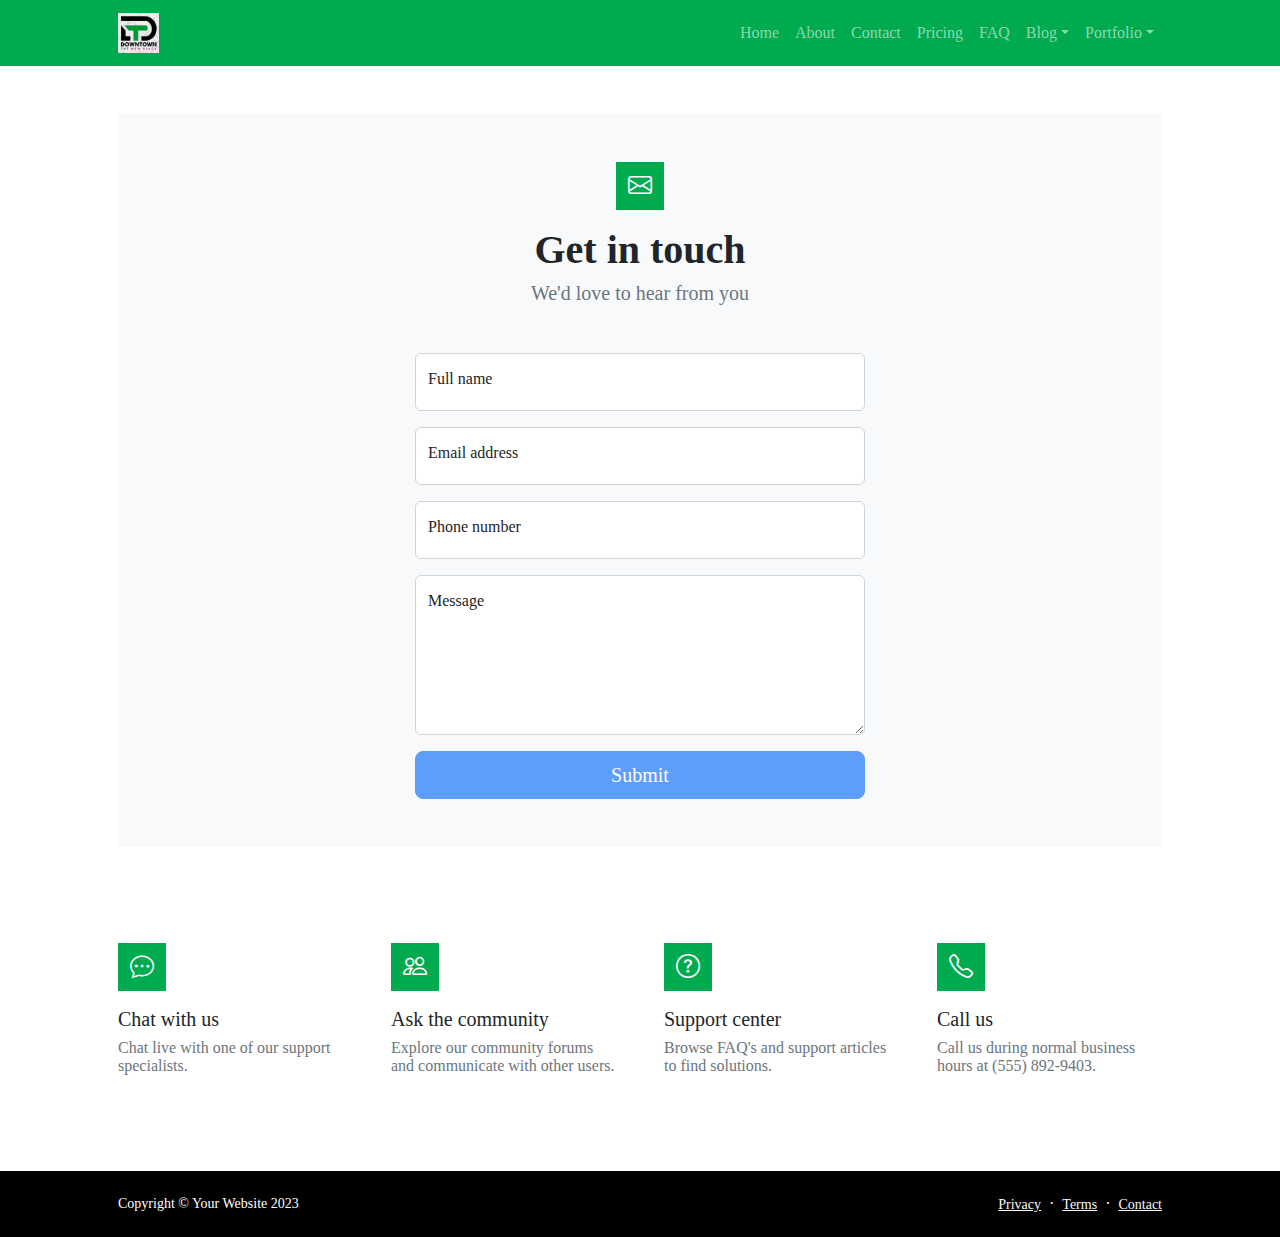
<file: contact.html>
<!DOCTYPE html>
<html lang="en">
    <head>
        <meta charset="utf-8" />
        <meta name="viewport" content="width=device-width, initial-scale=1, shrink-to-fit=no" />
        <meta name="description" content />
        <meta name="author" content />
        <title>Modern Business - Start Bootstrap Template</title>
        <!-- Favicon-->
        <link rel="icon" type="image/x-icon" href="assets/favicon.ico" />
        <!-- Bootstrap icons-->
        <link href="https://cdn.jsdelivr.net/npm/bootstrap-icons@1.5.0/font/bootstrap-icons.css" rel="stylesheet" />
        <!-- Core theme CSS (includes Bootstrap)-->
        <link href="css/styles.css" rel="stylesheet" />
    </head>
    <body class="d-flex flex-column">
        <main class="flex-shrink-0">
            <!-- Navigation-->
            <nav class="navbar navbar-expand-lg navbar-dark bg-primary">
                <div class="container px-5">
                    <a class="navbar-brand" href="index.html"><img src="./assets/logo.png" class="navLogo" alt=""></a>
                    <button class="navbar-toggler" type="button" data-bs-toggle="collapse" data-bs-target="#navbarSupportedContent" aria-controls="navbarSupportedContent" aria-expanded="false" aria-label="Toggle navigation"><span class="navbar-toggler-icon"></span></button>
                    <div class="collapse navbar-collapse" id="navbarSupportedContent">
                        <ul class="navbar-nav ms-auto mb-2 mb-lg-0">
                            <li class="nav-item"><a class="nav-link" href="index.html">Home</a></li>
                            <li class="nav-item"><a class="nav-link" href="about.html">About</a></li>
                            <li class="nav-item"><a class="nav-link" href="contact.html">Contact</a></li>
                            <li class="nav-item"><a class="nav-link" href="pricing.html">Pricing</a></li>
                            <li class="nav-item"><a class="nav-link" href="faq.html">FAQ</a></li>
                            <li class="nav-item dropdown">
                                <a class="nav-link dropdown-toggle" id="navbarDropdownBlog" href="#" role="button" data-bs-toggle="dropdown" aria-expanded="false">Blog</a>
                                <ul class="dropdown-menu dropdown-menu-end" aria-labelledby="navbarDropdownBlog">
                                    <li><a class="dropdown-item" href="blog-home.html">Blog Home</a></li>
                                    <li><a class="dropdown-item" href="blog-post.html">Blog Post</a></li>
                                </ul>
                            </li>
                            <li class="nav-item dropdown">
                                <a class="nav-link dropdown-toggle" id="navbarDropdownPortfolio" href="#" role="button" data-bs-toggle="dropdown" aria-expanded="false">Portfolio</a>
                                <ul class="dropdown-menu dropdown-menu-end" aria-labelledby="navbarDropdownPortfolio">
                                    <li><a class="dropdown-item" href="portfolio-overview.html">Portfolio Overview</a></li>
                                    <li><a class="dropdown-item" href="portfolio-item.html">Portfolio Item</a></li>
                                </ul>
                            </li>
                        </ul>
                    </div>
                </div>
            </nav>
            <!-- Page content-->
            <section class="py-5">
                <div class="container px-5">
                    <!-- Contact form-->
                    <div class="bg-light rounded-3 py-5 px-4 px-md-5 mb-5">
                        <div class="text-center mb-5">
                            <div class="feature bg-primary bg-gradient text-white rounded-3 mb-3"><i class="bi bi-envelope"></i></div>
                            <h1 class="fw-bolder">Get in touch</h1>
                            <p class="lead fw-normal text-muted mb-0">We'd love to hear from you</p>
                        </div>
                        <div class="row gx-5 justify-content-center">
                            <div class="col-lg-8 col-xl-6">
                                <!-- * * * * * * * * * * * * * * *-->
                                <!-- * * SB Forms Contact Form * *-->
                                <!-- * * * * * * * * * * * * * * *-->
                                <!-- This form is pre-integrated with SB Forms.-->
                                <!-- To make this form functional, sign up at-->
                                <!-- https://startbootstrap.com/solution/contact-forms-->
                                <!-- to get an API token!-->
                                <form id="contactForm" data-sb-form-api-token="API_TOKEN">
                                    <!-- Name input-->
                                    <div class="form-floating mb-3">
                                        <input class="form-control" id="name" type="text" placeholder="Enter your name..." data-sb-validations="required" />
                                        <label for="name">Full name</label>
                                        <div class="invalid-feedback" data-sb-feedback="name:required">A name is required.</div>
                                    </div>
                                    <!-- Email address input-->
                                    <div class="form-floating mb-3">
                                        <input class="form-control" id="email" type="email" placeholder="name@example.com" data-sb-validations="required,email" />
                                        <label for="email">Email address</label>
                                        <div class="invalid-feedback" data-sb-feedback="email:required">An email is required.</div>
                                        <div class="invalid-feedback" data-sb-feedback="email:email">Email is not valid.</div>
                                    </div>
                                    <!-- Phone number input-->
                                    <div class="form-floating mb-3">
                                        <input class="form-control" id="phone" type="tel" placeholder="(123) 456-7890" data-sb-validations="required" />
                                        <label for="phone">Phone number</label>
                                        <div class="invalid-feedback" data-sb-feedback="phone:required">A phone number is required.</div>
                                    </div>
                                    <!-- Message input-->
                                    <div class="form-floating mb-3">
                                        <textarea class="form-control" id="message" type="text" placeholder="Enter your message here..." style="height: 10rem" data-sb-validations="required"></textarea>
                                        <label for="message">Message</label>
                                        <div class="invalid-feedback" data-sb-feedback="message:required">A message is required.</div>
                                    </div>
                                    <!-- Submit success message-->
                                    <!---->
                                    <!-- This is what your users will see when the form-->
                                    <!-- has successfully submitted-->
                                    <div class="d-none" id="submitSuccessMessage">
                                        <div class="text-center mb-3">
                                            <div class="fw-bolder">Form submission successful!</div>
                                            To activate this form, sign up at
                                            <br />
                                            <a href="https://startbootstrap.com/solution/contact-forms">https://startbootstrap.com/solution/contact-forms</a>
                                        </div>
                                    </div>
                                    <!-- Submit error message-->
                                    <!---->
                                    <!-- This is what your users will see when there is-->
                                    <!-- an error submitting the form-->
                                    <div class="d-none" id="submitErrorMessage"><div class="text-center text-danger mb-3">Error sending message!</div></div>
                                    <!-- Submit Button-->
                                    <div class="d-grid"><button class="btn btn-primary btn-lg disabled" id="submitButton" type="submit">Submit</button></div>
                                </form>
                            </div>
                        </div>
                    </div>
                    <!-- Contact cards-->
                    <div class="row gx-5 row-cols-2 row-cols-lg-4 py-5">
                        <div class="col">
                            <div class="feature bg-primary bg-gradient text-white rounded-3 mb-3"><i class="bi bi-chat-dots"></i></div>
                            <div class="h5 mb-2">Chat with us</div>
                            <p class="text-muted mb-0">Chat live with one of our support specialists.</p>
                        </div>
                        <div class="col">
                            <div class="feature bg-primary bg-gradient text-white rounded-3 mb-3"><i class="bi bi-people"></i></div>
                            <div class="h5">Ask the community</div>
                            <p class="text-muted mb-0">Explore our community forums and communicate with other users.</p>
                        </div>
                        <div class="col">
                            <div class="feature bg-primary bg-gradient text-white rounded-3 mb-3"><i class="bi bi-question-circle"></i></div>
                            <div class="h5">Support center</div>
                            <p class="text-muted mb-0">Browse FAQ's and support articles to find solutions.</p>
                        </div>
                        <div class="col">
                            <div class="feature bg-primary bg-gradient text-white rounded-3 mb-3"><i class="bi bi-telephone"></i></div>
                            <div class="h5">Call us</div>
                            <p class="text-muted mb-0">Call us during normal business hours at (555) 892-9403.</p>
                        </div>
                    </div>
                </div>
            </section>
        </main>
        <!-- Footer-->
        <footer class="bg-dark py-4 mt-auto">
            <div class="container px-5">
                <div class="row align-items-center justify-content-between flex-column flex-sm-row">
                    <div class="col-auto"><div class="small m-0 text-white">Copyright &copy; Your Website 2023</div></div>
                    <div class="col-auto">
                        <a class="link-light small" href="#!">Privacy</a>
                        <span class="text-white mx-1">&middot;</span>
                        <a class="link-light small" href="#!">Terms</a>
                        <span class="text-white mx-1">&middot;</span>
                        <a class="link-light small" href="#!">Contact</a>
                    </div>
                </div>
            </div>
        </footer>
        <!-- Bootstrap core JS-->
        <script src="https://cdn.jsdelivr.net/npm/bootstrap@5.2.3/dist/js/bootstrap.bundle.min.js"></script>
        <!-- Core theme JS-->
        <script src="js/scripts.js"></script>
        <!-- * * * * * * * * * * * * * * * * * * * * * * * * * * * * * * * * * * * * * * * *-->
        <!-- * *                               SB Forms JS                               * *-->
        <!-- * * Activate your form at https://startbootstrap.com/solution/contact-forms * *-->
        <!-- * * * * * * * * * * * * * * * * * * * * * * * * * * * * * * * * * * * * * * * *-->
        <script src="https://cdn.startbootstrap.com/sb-forms-latest.js"></script>
    </body>
</html>
</file>
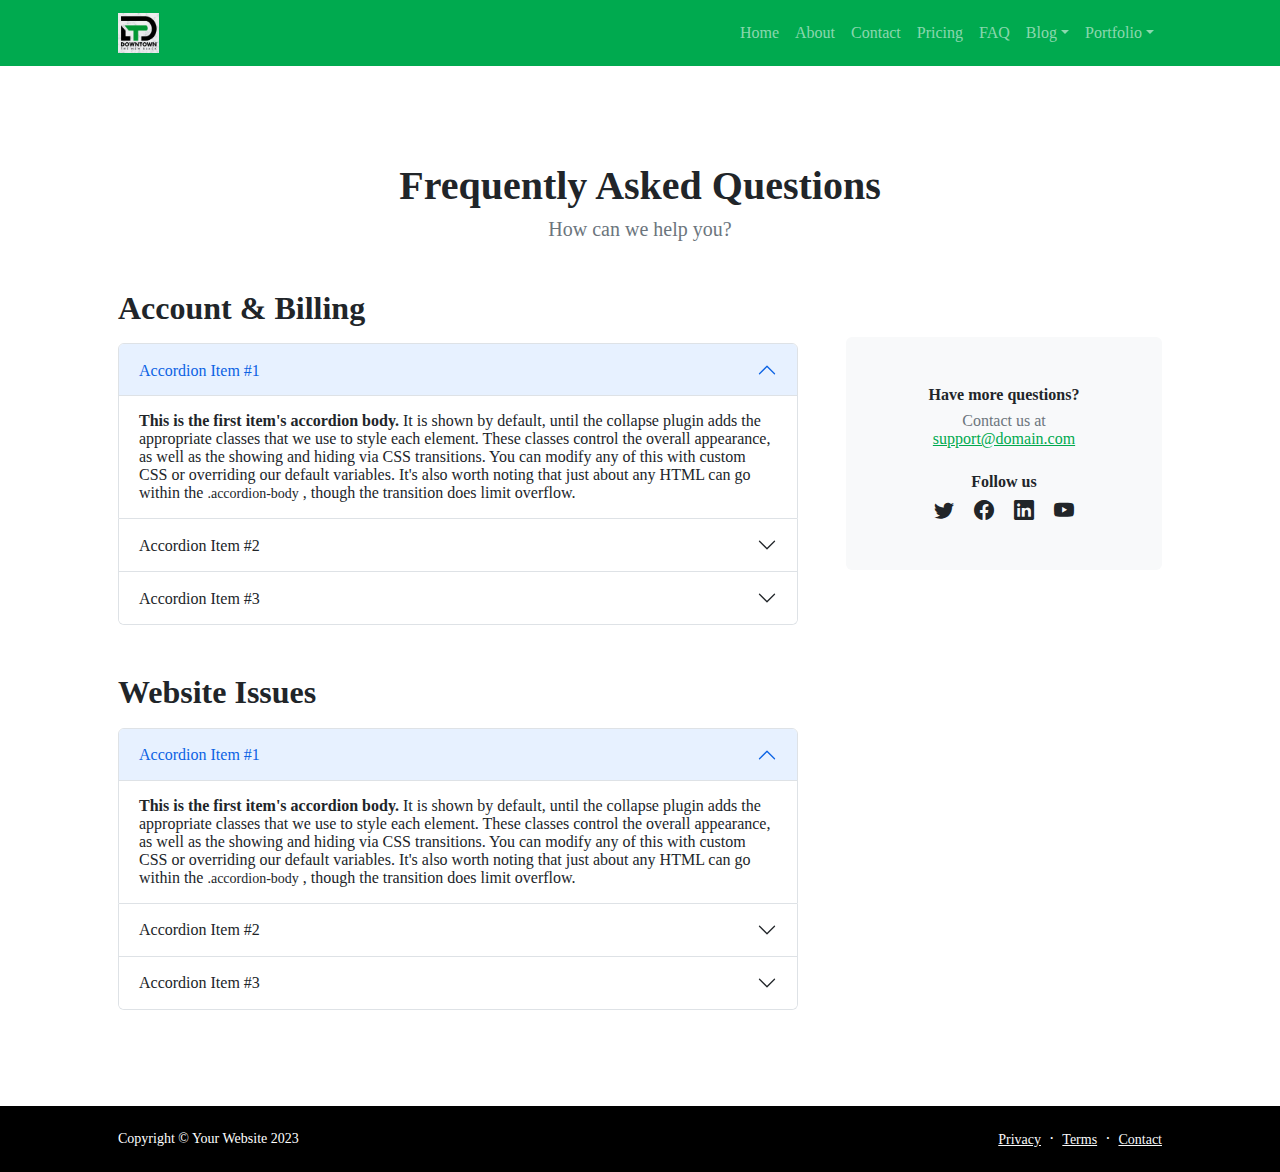
<file: faq.html>
<!DOCTYPE html>
<html lang="en">
    <head>
        <meta charset="utf-8" />
        <meta name="viewport" content="width=device-width, initial-scale=1, shrink-to-fit=no" />
        <meta name="description" content="" />
        <meta name="author" content="" />
        <title>Modern Business - Start Bootstrap Template</title>
        <!-- Favicon-->
        <link rel="icon" type="image/x-icon" href="assets/favicon.ico" />
        <!-- Bootstrap icons-->
        <link href="https://cdn.jsdelivr.net/npm/bootstrap-icons@1.5.0/font/bootstrap-icons.css" rel="stylesheet" />
        <!-- Core theme CSS (includes Bootstrap)-->
        <link href="css/styles.css" rel="stylesheet" />
    </head>
    <body class="d-flex flex-column h-100">
        <main class="flex-shrink-0">
            <!-- Navigation-->
            <nav class="navbar navbar-expand-lg navbar-dark bg-primary">
                <div class="container px-5">
                    <a class="navbar-brand" href="index.html"><img src="./assets/logo.png" class="navLogo" alt=""></a>
                    <button class="navbar-toggler" type="button" data-bs-toggle="collapse" data-bs-target="#navbarSupportedContent" aria-controls="navbarSupportedContent" aria-expanded="false" aria-label="Toggle navigation"><span class="navbar-toggler-icon"></span></button>
                    <div class="collapse navbar-collapse" id="navbarSupportedContent">
                        <ul class="navbar-nav ms-auto mb-2 mb-lg-0">
                            <li class="nav-item"><a class="nav-link" href="index.html">Home</a></li>
                            <li class="nav-item"><a class="nav-link" href="about.html">About</a></li>
                            <li class="nav-item"><a class="nav-link" href="contact.html">Contact</a></li>
                            <li class="nav-item"><a class="nav-link" href="pricing.html">Pricing</a></li>
                            <li class="nav-item"><a class="nav-link" href="faq.html">FAQ</a></li>
                            <li class="nav-item dropdown">
                                <a class="nav-link dropdown-toggle" id="navbarDropdownBlog" href="#" role="button" data-bs-toggle="dropdown" aria-expanded="false">Blog</a>
                                <ul class="dropdown-menu dropdown-menu-end" aria-labelledby="navbarDropdownBlog">
                                    <li><a class="dropdown-item" href="blog-home.html">Blog Home</a></li>
                                    <li><a class="dropdown-item" href="blog-post.html">Blog Post</a></li>
                                </ul>
                            </li>
                            <li class="nav-item dropdown">
                                <a class="nav-link dropdown-toggle" id="navbarDropdownPortfolio" href="#" role="button" data-bs-toggle="dropdown" aria-expanded="false">Portfolio</a>
                                <ul class="dropdown-menu dropdown-menu-end" aria-labelledby="navbarDropdownPortfolio">
                                    <li><a class="dropdown-item" href="portfolio-overview.html">Portfolio Overview</a></li>
                                    <li><a class="dropdown-item" href="portfolio-item.html">Portfolio Item</a></li>
                                </ul>
                            </li>
                        </ul>
                    </div>
                </div>
            </nav>
            <!-- Page Content-->
            <section class="py-5">
                <div class="container px-5 my-5">
                    <div class="text-center mb-5">
                        <h1 class="fw-bolder">Frequently Asked Questions</h1>
                        <p class="lead fw-normal text-muted mb-0">How can we help you?</p>
                    </div>
                    <div class="row gx-5">
                        <div class="col-xl-8">
                            <!-- FAQ Accordion 1-->
                            <h2 class="fw-bolder mb-3">Account &amp; Billing</h2>
                            <div class="accordion mb-5" id="accordionExample">
                                <div class="accordion-item">
                                    <h3 class="accordion-header" id="headingOne"><button class="accordion-button" type="button" data-bs-toggle="collapse" data-bs-target="#collapseOne" aria-expanded="true" aria-controls="collapseOne">Accordion Item #1</button></h3>
                                    <div class="accordion-collapse collapse show" id="collapseOne" aria-labelledby="headingOne" data-bs-parent="#accordionExample">
                                        <div class="accordion-body">
                                            <strong>This is the first item's accordion body.</strong>
                                            It is shown by default, until the collapse plugin adds the appropriate classes that we use to style each element. These classes control the overall appearance, as well as the showing and hiding via CSS transitions. You can modify any of this with custom CSS or overriding our default variables. It's also worth noting that just about any HTML can go within the
                                            <code>.accordion-body</code>
                                            , though the transition does limit overflow.
                                        </div>
                                    </div>
                                </div>
                                <div class="accordion-item">
                                    <h3 class="accordion-header" id="headingTwo"><button class="accordion-button collapsed" type="button" data-bs-toggle="collapse" data-bs-target="#collapseTwo" aria-expanded="false" aria-controls="collapseTwo">Accordion Item #2</button></h3>
                                    <div class="accordion-collapse collapse" id="collapseTwo" aria-labelledby="headingTwo" data-bs-parent="#accordionExample">
                                        <div class="accordion-body">
                                            <strong>This is the second item's accordion body.</strong>
                                            It is hidden by default, until the collapse plugin adds the appropriate classes that we use to style each element. These classes control the overall appearance, as well as the showing and hiding via CSS transitions. You can modify any of this with custom CSS or overriding our default variables. It's also worth noting that just about any HTML can go within the
                                            <code>.accordion-body</code>
                                            , though the transition does limit overflow.
                                        </div>
                                    </div>
                                </div>
                                <div class="accordion-item">
                                    <h3 class="accordion-header" id="headingThree"><button class="accordion-button collapsed" type="button" data-bs-toggle="collapse" data-bs-target="#collapseThree" aria-expanded="false" aria-controls="collapseThree">Accordion Item #3</button></h3>
                                    <div class="accordion-collapse collapse" id="collapseThree" aria-labelledby="headingThree" data-bs-parent="#accordionExample">
                                        <div class="accordion-body">
                                            <strong>This is the third item's accordion body.</strong>
                                            It is hidden by default, until the collapse plugin adds the appropriate classes that we use to style each element. These classes control the overall appearance, as well as the showing and hiding via CSS transitions. You can modify any of this with custom CSS or overriding our default variables. It's also worth noting that just about any HTML can go within the
                                            <code>.accordion-body</code>
                                            , though the transition does limit overflow.
                                        </div>
                                    </div>
                                </div>
                            </div>
                            <!-- FAQ Accordion 2-->
                            <h2 class="fw-bolder mb-3">Website Issues</h2>
                            <div class="accordion mb-5 mb-xl-0" id="accordionExample2">
                                <div class="accordion-item">
                                    <h3 class="accordion-header" id="headingOne"><button class="accordion-button" type="button" data-bs-toggle="collapse" data-bs-target="#collapseOne2" aria-expanded="true" aria-controls="collapseOne2">Accordion Item #1</button></h3>
                                    <div class="accordion-collapse collapse show" id="collapseOne2" aria-labelledby="headingOne" data-bs-parent="#accordionExample2">
                                        <div class="accordion-body">
                                            <strong>This is the first item's accordion body.</strong>
                                            It is shown by default, until the collapse plugin adds the appropriate classes that we use to style each element. These classes control the overall appearance, as well as the showing and hiding via CSS transitions. You can modify any of this with custom CSS or overriding our default variables. It's also worth noting that just about any HTML can go within the
                                            <code>.accordion-body</code>
                                            , though the transition does limit overflow.
                                        </div>
                                    </div>
                                </div>
                                <div class="accordion-item">
                                    <h3 class="accordion-header" id="headingTwo"><button class="accordion-button collapsed" type="button" data-bs-toggle="collapse" data-bs-target="#collapseTwo2" aria-expanded="false" aria-controls="collapseTwo2">Accordion Item #2</button></h3>
                                    <div class="accordion-collapse collapse" id="collapseTwo2" aria-labelledby="headingTwo" data-bs-parent="#accordionExample2">
                                        <div class="accordion-body">
                                            <strong>This is the second item's accordion body.</strong>
                                            It is hidden by default, until the collapse plugin adds the appropriate classes that we use to style each element. These classes control the overall appearance, as well as the showing and hiding via CSS transitions. You can modify any of this with custom CSS or overriding our default variables. It's also worth noting that just about any HTML can go within the
                                            <code>.accordion-body</code>
                                            , though the transition does limit overflow.
                                        </div>
                                    </div>
                                </div>
                                <div class="accordion-item">
                                    <h3 class="accordion-header" id="headingThree"><button class="accordion-button collapsed" type="button" data-bs-toggle="collapse" data-bs-target="#collapseThree2" aria-expanded="false" aria-controls="collapseThree2">Accordion Item #3</button></h3>
                                    <div class="accordion-collapse collapse" id="collapseThree2" aria-labelledby="headingThree" data-bs-parent="#accordionExample2">
                                        <div class="accordion-body">
                                            <strong>This is the third item's accordion body.</strong>
                                            It is hidden by default, until the collapse plugin adds the appropriate classes that we use to style each element. These classes control the overall appearance, as well as the showing and hiding via CSS transitions. You can modify any of this with custom CSS or overriding our default variables. It's also worth noting that just about any HTML can go within the
                                            <code>.accordion-body</code>
                                            , though the transition does limit overflow.
                                        </div>
                                    </div>
                                </div>
                            </div>
                        </div>
                        <div class="col-xl-4">
                            <div class="card border-0 bg-light mt-xl-5">
                                <div class="card-body p-4 py-lg-5">
                                    <div class="d-flex align-items-center justify-content-center">
                                        <div class="text-center">
                                            <div class="h6 fw-bolder">Have more questions?</div>
                                            <p class="text-muted mb-4">
                                                Contact us at
                                                <br />
                                                <a href="#!">support@domain.com</a>
                                            </p>
                                            <div class="h6 fw-bolder">Follow us</div>
                                            <a class="fs-5 px-2 link-dark" href="#!"><i class="bi-twitter"></i></a>
                                            <a class="fs-5 px-2 link-dark" href="#!"><i class="bi-facebook"></i></a>
                                            <a class="fs-5 px-2 link-dark" href="#!"><i class="bi-linkedin"></i></a>
                                            <a class="fs-5 px-2 link-dark" href="#!"><i class="bi-youtube"></i></a>
                                        </div>
                                    </div>
                                </div>
                            </div>
                        </div>
                    </div>
                </div>
            </section>
        </main>
        <!-- Footer-->
        <footer class="bg-dark py-4 mt-auto">
            <div class="container px-5">
                <div class="row align-items-center justify-content-between flex-column flex-sm-row">
                    <div class="col-auto"><div class="small m-0 text-white">Copyright &copy; Your Website 2023</div></div>
                    <div class="col-auto">
                        <a class="link-light small" href="#!">Privacy</a>
                        <span class="text-white mx-1">&middot;</span>
                        <a class="link-light small" href="#!">Terms</a>
                        <span class="text-white mx-1">&middot;</span>
                        <a class="link-light small" href="#!">Contact</a>
                    </div>
                </div>
            </div>
        </footer>
        <!-- Bootstrap core JS-->
        <script src="https://cdn.jsdelivr.net/npm/bootstrap@5.2.3/dist/js/bootstrap.bundle.min.js"></script>
        <!-- Core theme JS-->
        <script src="js/scripts.js"></script>
    </body>
</html>
</file>
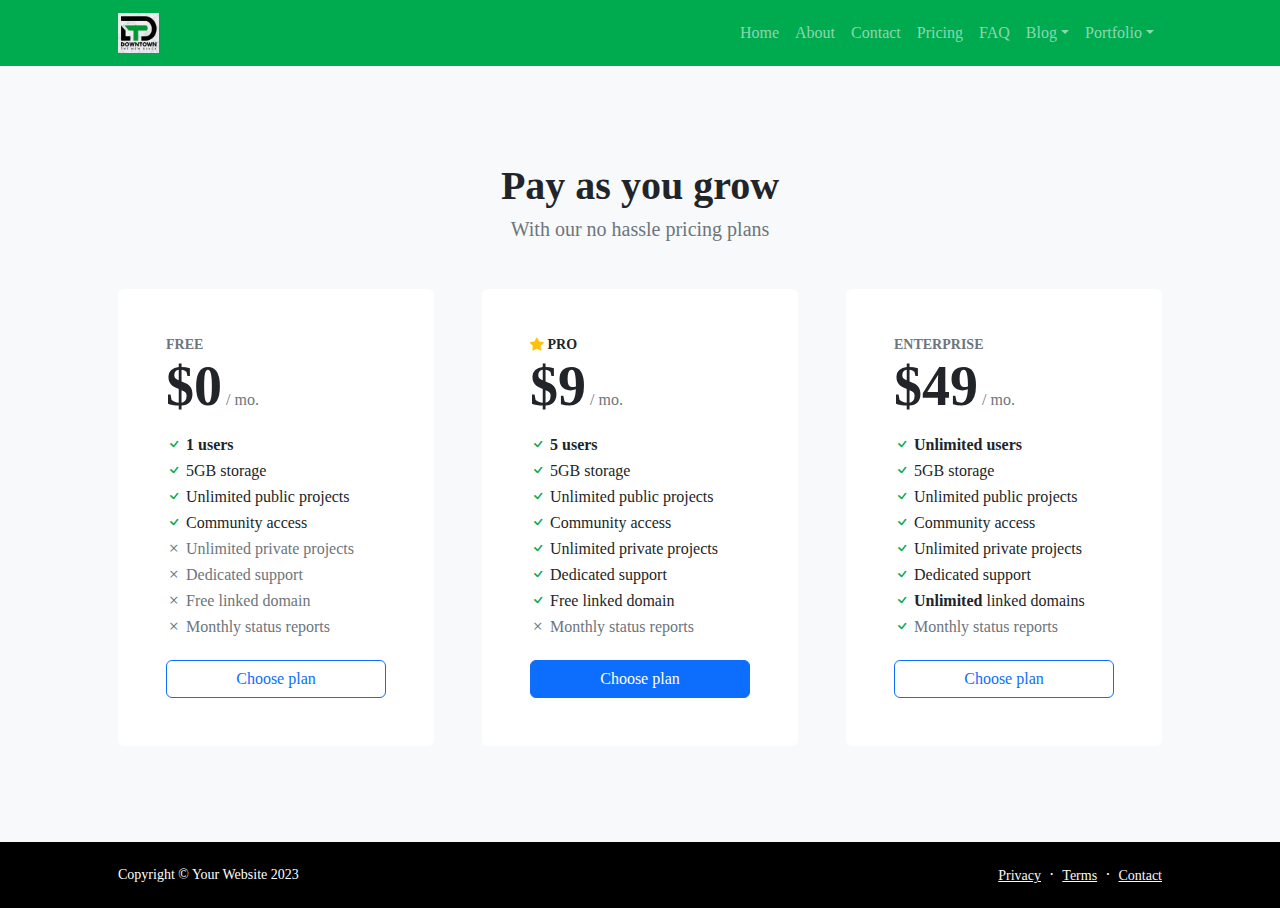
<file: pricing.html>
<!DOCTYPE html>
<html lang="en">
    <head>
        <meta charset="utf-8" />
        <meta name="viewport" content="width=device-width, initial-scale=1, shrink-to-fit=no" />
        <meta name="description" content="" />
        <meta name="author" content="" />
        <title>Modern Business - Start Bootstrap Template</title>
        <!-- Favicon-->
        <link rel="icon" type="image/x-icon" href="assets/favicon.ico" />
        <!-- Bootstrap icons-->
        <link href="https://cdn.jsdelivr.net/npm/bootstrap-icons@1.5.0/font/bootstrap-icons.css" rel="stylesheet" />
        <!-- Core theme CSS (includes Bootstrap)-->
        <link href="css/styles.css" rel="stylesheet" />
    </head>
    <body class="d-flex flex-column">
        <main class="flex-shrink-0">
            <!-- Navigation-->
            <nav class="navbar navbar-expand-lg navbar-dark bg-primary">
                <div class="container px-5">
                    <a class="navbar-brand" href="index.html"><img src="./assets/logo.png" class="navLogo" alt=""></a>
                    <button class="navbar-toggler" type="button" data-bs-toggle="collapse" data-bs-target="#navbarSupportedContent" aria-controls="navbarSupportedContent" aria-expanded="false" aria-label="Toggle navigation"><span class="navbar-toggler-icon"></span></button>
                    <div class="collapse navbar-collapse" id="navbarSupportedContent">
                        <ul class="navbar-nav ms-auto mb-2 mb-lg-0">
                            <li class="nav-item"><a class="nav-link" href="index.html">Home</a></li>
                            <li class="nav-item"><a class="nav-link" href="about.html">About</a></li>
                            <li class="nav-item"><a class="nav-link" href="contact.html">Contact</a></li>
                            <li class="nav-item"><a class="nav-link" href="pricing.html">Pricing</a></li>
                            <li class="nav-item"><a class="nav-link" href="faq.html">FAQ</a></li>
                            <li class="nav-item dropdown">
                                <a class="nav-link dropdown-toggle" id="navbarDropdownBlog" href="#" role="button" data-bs-toggle="dropdown" aria-expanded="false">Blog</a>
                                <ul class="dropdown-menu dropdown-menu-end" aria-labelledby="navbarDropdownBlog">
                                    <li><a class="dropdown-item" href="blog-home.html">Blog Home</a></li>
                                    <li><a class="dropdown-item" href="blog-post.html">Blog Post</a></li>
                                </ul>
                            </li>
                            <li class="nav-item dropdown">
                                <a class="nav-link dropdown-toggle" id="navbarDropdownPortfolio" href="#" role="button" data-bs-toggle="dropdown" aria-expanded="false">Portfolio</a>
                                <ul class="dropdown-menu dropdown-menu-end" aria-labelledby="navbarDropdownPortfolio">
                                    <li><a class="dropdown-item" href="portfolio-overview.html">Portfolio Overview</a></li>
                                    <li><a class="dropdown-item" href="portfolio-item.html">Portfolio Item</a></li>
                                </ul>
                            </li>
                        </ul>
                    </div>
                </div>
            </nav>
            <!-- Pricing section-->
            <section class="bg-light py-5">
                <div class="container px-5 my-5">
                    <div class="text-center mb-5">
                        <h1 class="fw-bolder">Pay as you grow</h1>
                        <p class="lead fw-normal text-muted mb-0">With our no hassle pricing plans</p>
                    </div>
                    <div class="row gx-5 justify-content-center">
                        <!-- Pricing card free-->
                        <div class="col-lg-6 col-xl-4">
                            <div class="card mb-5 mb-xl-0">
                                <div class="card-body p-5">
                                    <div class="small text-uppercase fw-bold text-muted">Free</div>
                                    <div class="mb-3">
                                        <span class="display-4 fw-bold">$0</span>
                                        <span class="text-muted">/ mo.</span>
                                    </div>
                                    <ul class="list-unstyled mb-4">
                                        <li class="mb-2">
                                            <i class="bi bi-check text-primary"></i>
                                            <strong>1 users</strong>
                                        </li>
                                        <li class="mb-2">
                                            <i class="bi bi-check text-primary"></i>
                                            5GB storage
                                        </li>
                                        <li class="mb-2">
                                            <i class="bi bi-check text-primary"></i>
                                            Unlimited public projects
                                        </li>
                                        <li class="mb-2">
                                            <i class="bi bi-check text-primary"></i>
                                            Community access
                                        </li>
                                        <li class="mb-2 text-muted">
                                            <i class="bi bi-x"></i>
                                            Unlimited private projects
                                        </li>
                                        <li class="mb-2 text-muted">
                                            <i class="bi bi-x"></i>
                                            Dedicated support
                                        </li>
                                        <li class="mb-2 text-muted">
                                            <i class="bi bi-x"></i>
                                            Free linked domain
                                        </li>
                                        <li class="text-muted">
                                            <i class="bi bi-x"></i>
                                            Monthly status reports
                                        </li>
                                    </ul>
                                    <div class="d-grid"><a class="btn btn-outline-primary" href="#!">Choose plan</a></div>
                                </div>
                            </div>
                        </div>
                        <!-- Pricing card pro-->
                        <div class="col-lg-6 col-xl-4">
                            <div class="card mb-5 mb-xl-0">
                                <div class="card-body p-5">
                                    <div class="small text-uppercase fw-bold">
                                        <i class="bi bi-star-fill text-warning"></i>
                                        Pro
                                    </div>
                                    <div class="mb-3">
                                        <span class="display-4 fw-bold">$9</span>
                                        <span class="text-muted">/ mo.</span>
                                    </div>
                                    <ul class="list-unstyled mb-4">
                                        <li class="mb-2">
                                            <i class="bi bi-check text-primary"></i>
                                            <strong>5 users</strong>
                                        </li>
                                        <li class="mb-2">
                                            <i class="bi bi-check text-primary"></i>
                                            5GB storage
                                        </li>
                                        <li class="mb-2">
                                            <i class="bi bi-check text-primary"></i>
                                            Unlimited public projects
                                        </li>
                                        <li class="mb-2">
                                            <i class="bi bi-check text-primary"></i>
                                            Community access
                                        </li>
                                        <li class="mb-2">
                                            <i class="bi bi-check text-primary"></i>
                                            Unlimited private projects
                                        </li>
                                        <li class="mb-2">
                                            <i class="bi bi-check text-primary"></i>
                                            Dedicated support
                                        </li>
                                        <li class="mb-2">
                                            <i class="bi bi-check text-primary"></i>
                                            Free linked domain
                                        </li>
                                        <li class="text-muted">
                                            <i class="bi bi-x"></i>
                                            Monthly status reports
                                        </li>
                                    </ul>
                                    <div class="d-grid"><a class="btn btn-primary" href="#!">Choose plan</a></div>
                                </div>
                            </div>
                        </div>
                        <!-- Pricing card enterprise-->
                        <div class="col-lg-6 col-xl-4">
                            <div class="card">
                                <div class="card-body p-5">
                                    <div class="small text-uppercase fw-bold text-muted">Enterprise</div>
                                    <div class="mb-3">
                                        <span class="display-4 fw-bold">$49</span>
                                        <span class="text-muted">/ mo.</span>
                                    </div>
                                    <ul class="list-unstyled mb-4">
                                        <li class="mb-2">
                                            <i class="bi bi-check text-primary"></i>
                                            <strong>Unlimited users</strong>
                                        </li>
                                        <li class="mb-2">
                                            <i class="bi bi-check text-primary"></i>
                                            5GB storage
                                        </li>
                                        <li class="mb-2">
                                            <i class="bi bi-check text-primary"></i>
                                            Unlimited public projects
                                        </li>
                                        <li class="mb-2">
                                            <i class="bi bi-check text-primary"></i>
                                            Community access
                                        </li>
                                        <li class="mb-2">
                                            <i class="bi bi-check text-primary"></i>
                                            Unlimited private projects
                                        </li>
                                        <li class="mb-2">
                                            <i class="bi bi-check text-primary"></i>
                                            Dedicated support
                                        </li>
                                        <li class="mb-2">
                                            <i class="bi bi-check text-primary"></i>
                                            <strong>Unlimited</strong>
                                            linked domains
                                        </li>
                                        <li class="text-muted">
                                            <i class="bi bi-check text-primary"></i>
                                            Monthly status reports
                                        </li>
                                    </ul>
                                    <div class="d-grid"><a class="btn btn-outline-primary" href="#!">Choose plan</a></div>
                                </div>
                            </div>
                        </div>
                    </div>
                </div>
            </section>
        </main>
        <!-- Footer-->
        <footer class="bg-dark py-4 mt-auto">
            <div class="container px-5">
                <div class="row align-items-center justify-content-between flex-column flex-sm-row">
                    <div class="col-auto"><div class="small m-0 text-white">Copyright &copy; Your Website 2023</div></div>
                    <div class="col-auto">
                        <a class="link-light small" href="#!">Privacy</a>
                        <span class="text-white mx-1">&middot;</span>
                        <a class="link-light small" href="#!">Terms</a>
                        <span class="text-white mx-1">&middot;</span>
                        <a class="link-light small" href="#!">Contact</a>
                    </div>
                </div>
            </div>
        </footer>
        <!-- Bootstrap core JS-->
        <script src="https://cdn.jsdelivr.net/npm/bootstrap@5.2.3/dist/js/bootstrap.bundle.min.js"></script>
        <!-- Core theme JS-->
        <script src="js/scripts.js"></script>
    </body>
</html>
</file>
